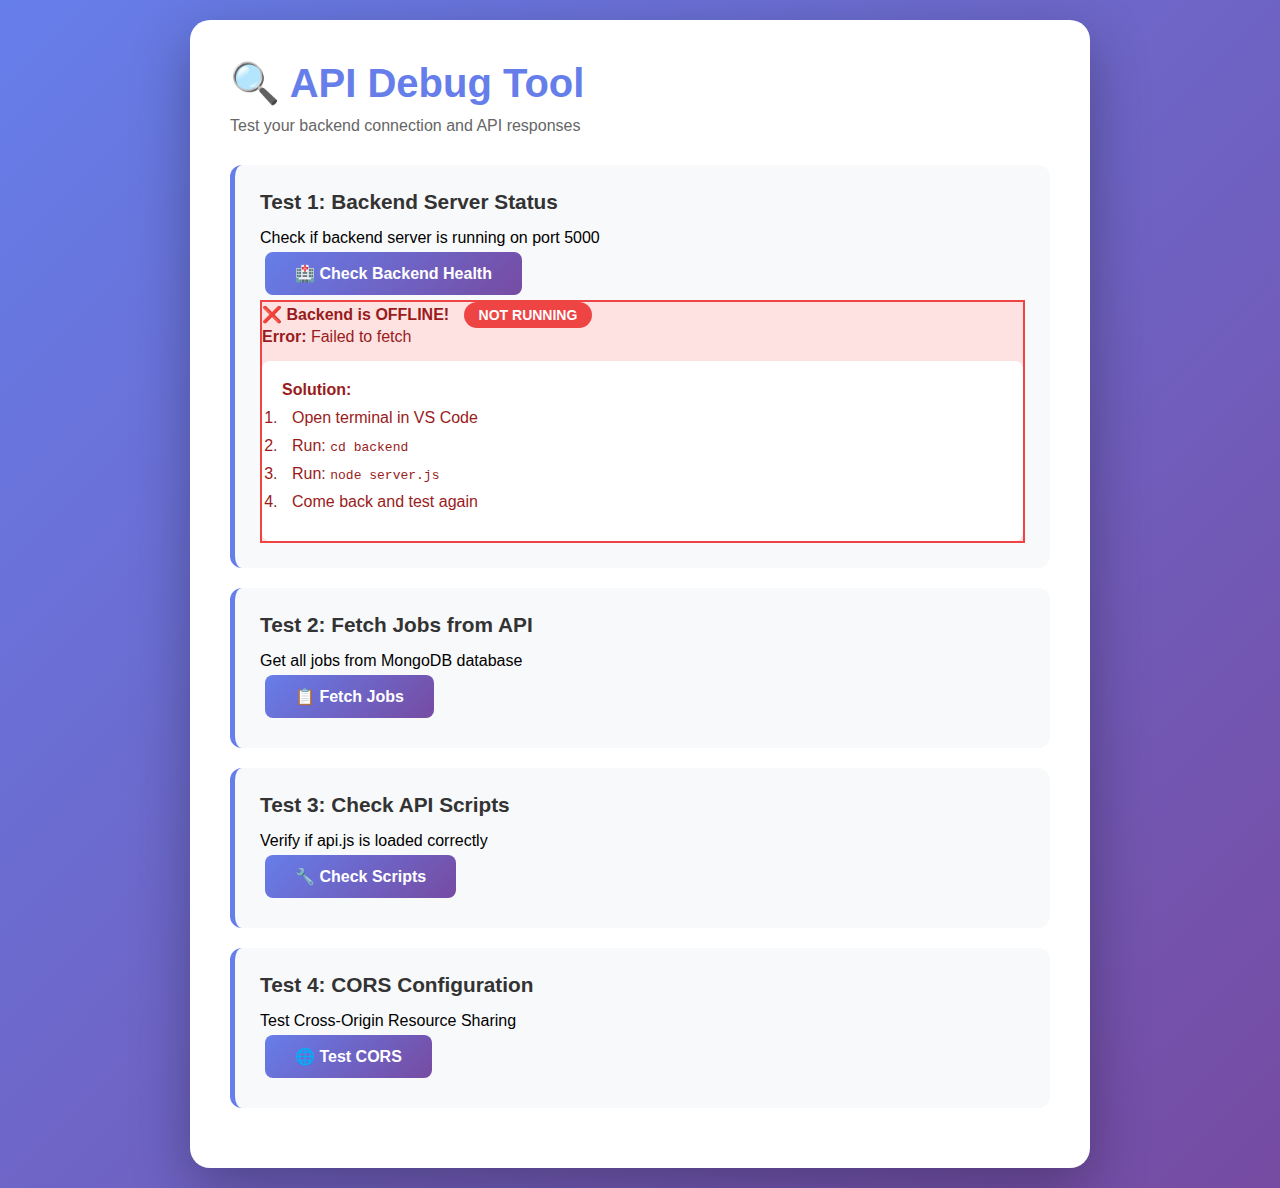
<file: debug.html>
<!DOCTYPE html>
<html lang="en">
<head>
    <meta charset="UTF-8">
    <meta name="viewport" content="width=device-width, initial-scale=1.0">
    <title>Debug - API Connection Test</title>
    <style>
        * { margin: 0; padding: 0; box-sizing: border-box; }
        body {
            font-family: 'Segoe UI', Tahoma, Geneva, Verdana, sans-serif;
            background: linear-gradient(135deg, #667eea 0%, #764ba2 100%);
            min-height: 100vh;
            padding: 20px;
        }
        .container {
            max-width: 900px;
            margin: 0 auto;
            background: white;
            border-radius: 20px;
            padding: 40px;
            box-shadow: 0 20px 60px rgba(0,0,0,0.3);
        }
        h1 {
            color: #667eea;
            margin-bottom: 10px;
            font-size: 2.5em;
        }
        .subtitle {
            color: #666;
            margin-bottom: 30px;
        }
        .test-section {
            background: #f8f9fa;
            padding: 25px;
            border-radius: 12px;
            margin: 20px 0;
            border-left: 5px solid #667eea;
        }
        .test-section h2 {
            color: #333;
            margin-bottom: 15px;
            font-size: 1.3em;
        }
        button {
            background: linear-gradient(135deg, #667eea 0%, #764ba2 100%);
            color: white;
            border: none;
            padding: 12px 30px;
            border-radius: 8px;
            cursor: pointer;
            font-size: 16px;
            font-weight: 600;
            transition: transform 0.2s, box-shadow 0.2s;
            margin: 5px;
        }
        button:hover {
            transform: translateY(-2px);
            box-shadow: 0 5px 15px rgba(102, 126, 234, 0.4);
        }
        button:active {
            transform: translateY(0);
        }
        .result {
            margin-top: 15px;
            padding: 15px;
            border-radius: 8px;
            font-family: 'Courier New', monospace;
            font-size: 14px;
        }
        .success {
            background: #d1fae5;
            border: 2px solid #10b981;
            color: #065f46;
        }
        .error {
            background: #fee2e2;
            border: 2px solid #ef4444;
            color: #991b1b;
        }
        .info {
            background: #dbeafe;
            border: 2px solid #3b82f6;
            color: #1e40af;
        }
        pre {
            background: #1e293b;
            color: #e2e8f0;
            padding: 15px;
            border-radius: 8px;
            overflow-x: auto;
            margin-top: 10px;
            font-size: 13px;
        }
        .status-badge {
            display: inline-block;
            padding: 5px 15px;
            border-radius: 20px;
            font-size: 14px;
            font-weight: 600;
            margin-left: 10px;
        }
        .status-online {
            background: #10b981;
            color: white;
        }
        .status-offline {
            background: #ef4444;
            color: white;
        }
        .loading {
            display: inline-block;
            width: 20px;
            height: 20px;
            border: 3px solid #f3f3f3;
            border-top: 3px solid #667eea;
            border-radius: 50%;
            animation: spin 1s linear infinite;
            margin-left: 10px;
        }
        @keyframes spin {
            0% { transform: rotate(0deg); }
            100% { transform: rotate(360deg); }
        }
        .step-list {
            background: white;
            padding: 20px;
            border-radius: 8px;
            margin-top: 15px;
        }
        .step-list li {
            margin: 10px 0;
            padding-left: 10px;
        }
    </style>
</head>
<body>
    <div class="container">
        <h1>🔍 API Debug Tool</h1>
        <p class="subtitle">Test your backend connection and API responses</p>

        <!-- Test 1: Backend Health -->
        <div class="test-section">
            <h2>Test 1: Backend Server Status</h2>
            <p>Check if backend server is running on port 5000</p>
            <button onclick="testBackendHealth()">🏥 Check Backend Health</button>
            <div id="health-result"></div>
        </div>

        <!-- Test 2: Fetch Jobs -->
        <div class="test-section">
            <h2>Test 2: Fetch Jobs from API</h2>
            <p>Get all jobs from MongoDB database</p>
            <button onclick="testFetchJobs()">📋 Fetch Jobs</button>
            <div id="jobs-result"></div>
        </div>

        <!-- Test 3: API Scripts Loaded -->
        <div class="test-section">
            <h2>Test 3: Check API Scripts</h2>
            <p>Verify if api.js is loaded correctly</p>
            <button onclick="checkScripts()">🔧 Check Scripts</button>
            <div id="scripts-result"></div>
        </div>

        <!-- Test 4: CORS Test -->
        <div class="test-section">
            <h2>Test 4: CORS Configuration</h2>
            <p>Test Cross-Origin Resource Sharing</p>
            <button onclick="testCORS()">🌐 Test CORS</button>
            <div id="cors-result"></div>
        </div>
    </div>

    <script src="js/api.js"></script>
    <script>
        const API_URL = 'http://localhost:5000/api';

        // Test 1: Backend Health
        async function testBackendHealth() {
            const resultDiv = document.getElementById('health-result');
            resultDiv.innerHTML = '<div class="info">Testing...<span class="loading"></span></div>';
            
            try {
                const response = await fetch(`${API_URL}/health`);
                const data = await response.json();
                
                if (response.ok) {
                    resultDiv.innerHTML = `
                        <div class="success">
                            <strong>✅ Backend is ONLINE!</strong>
                            <span class="status-badge status-online">RUNNING</span>
                            <pre>${JSON.stringify(data, null, 2)}</pre>
                        </div>
                    `;
                } else {
                    throw new Error('Backend returned error');
                }
            } catch (error) {
                resultDiv.innerHTML = `
                    <div class="error">
                        <strong>❌ Backend is OFFLINE!</strong>
                        <span class="status-badge status-offline">NOT RUNNING</span>
                        <p><strong>Error:</strong> ${error.message}</p>
                        <div class="step-list">
                            <p><strong>Solution:</strong></p>
                            <ol>
                                <li>Open terminal in VS Code</li>
                                <li>Run: <code>cd backend</code></li>
                                <li>Run: <code>node server.js</code></li>
                                <li>Come back and test again</li>
                            </ol>
                        </div>
                    </div>
                `;
            }
        }

        // Test 2: Fetch Jobs
        async function testFetchJobs() {
            const resultDiv = document.getElementById('jobs-result');
            resultDiv.innerHTML = '<div class="info">Fetching jobs...<span class="loading"></span></div>';
            
            try {
                const response = await fetch(`${API_URL}/jobs`);
                const data = await response.json();
                
                if (response.ok && data.success) {
                    const jobsList = data.data.map((job, i) => 
                        `${i + 1}. ${job.title} - ${job.location}`
                    ).join('\n');
                    
                    resultDiv.innerHTML = `
                        <div class="success">
                            <strong>✅ Jobs Fetched Successfully!</strong>
                            <p><strong>Total Jobs:</strong> ${data.count}</p>
                            <pre>${jobsList}</pre>
                            <details>
                                <summary style="cursor: pointer; margin-top: 10px; font-weight: 600;">View Full Response</summary>
                                <pre>${JSON.stringify(data, null, 2)}</pre>
                            </details>
                        </div>
                    `;
                } else {
                    throw new Error(data.error || 'Failed to fetch jobs');
                }
            } catch (error) {
                resultDiv.innerHTML = `
                    <div class="error">
                        <strong>❌ Failed to Fetch Jobs!</strong>
                        <p><strong>Error:</strong> ${error.message}</p>
                        <p>Make sure backend is running and database is seeded.</p>
                    </div>
                `;
            }
        }

        // Test 3: Check Scripts
        function checkScripts() {
            const resultDiv = document.getElementById('scripts-result');
            
            const checks = {
                'JobAPI': typeof JobAPI !== 'undefined',
                'ApplicationAPI': typeof ApplicationAPI !== 'undefined',
                'ContactAPI': typeof ContactAPI !== 'undefined',
                'HealthAPI': typeof HealthAPI !== 'undefined',
                'API_BASE_URL': typeof API_BASE_URL !== 'undefined'
            };
            
            const allLoaded = Object.values(checks).every(v => v);
            
            const checksList = Object.entries(checks).map(([name, loaded]) => 
                `${loaded ? '✅' : '❌'} ${name}: ${loaded ? 'Loaded' : 'Not Found'}`
            ).join('\n');
            
            if (allLoaded) {
                resultDiv.innerHTML = `
                    <div class="success">
                        <strong>✅ All API Scripts Loaded!</strong>
                        <pre>${checksList}</pre>
                        <p style="margin-top: 10px;"><strong>API Base URL:</strong> ${API_BASE_URL}</p>
                    </div>
                `;
            } else {
                resultDiv.innerHTML = `
                    <div class="error">
                        <strong>❌ Some Scripts Missing!</strong>
                        <pre>${checksList}</pre>
                        <p>Make sure api.js is included in your HTML file.</p>
                    </div>
                `;
            }
        }

        // Test 4: CORS Test
        async function testCORS() {
            const resultDiv = document.getElementById('cors-result');
            resultDiv.innerHTML = '<div class="info">Testing CORS...<span class="loading"></span></div>';
            
            try {
                const response = await fetch(`${API_URL}/health`, {
                    method: 'GET',
                    headers: {
                        'Content-Type': 'application/json'
                    }
                });
                
                const corsHeaders = {
                    'Access-Control-Allow-Origin': response.headers.get('Access-Control-Allow-Origin'),
                    'Access-Control-Allow-Methods': response.headers.get('Access-Control-Allow-Methods'),
                    'Access-Control-Allow-Headers': response.headers.get('Access-Control-Allow-Headers')
                };
                
                resultDiv.innerHTML = `
                    <div class="success">
                        <strong>✅ CORS is Working!</strong>
                        <p>Backend is accepting requests from this origin.</p>
                        <details>
                            <summary style="cursor: pointer; margin-top: 10px; font-weight: 600;">View CORS Headers</summary>
                            <pre>${JSON.stringify(corsHeaders, null, 2)}</pre>
                        </details>
                    </div>
                `;
            } catch (error) {
                resultDiv.innerHTML = `
                    <div class="error">
                        <strong>❌ CORS Error!</strong>
                        <p><strong>Error:</strong> ${error.message}</p>
                        <p>Backend might be blocking requests from this origin.</p>
                    </div>
                `;
            }
        }

        // Auto-run tests on page load
        window.onload = () => {
            console.log('🔍 Debug page loaded');
            testBackendHealth();
        };
    </script>
</body>
</html>
</file>
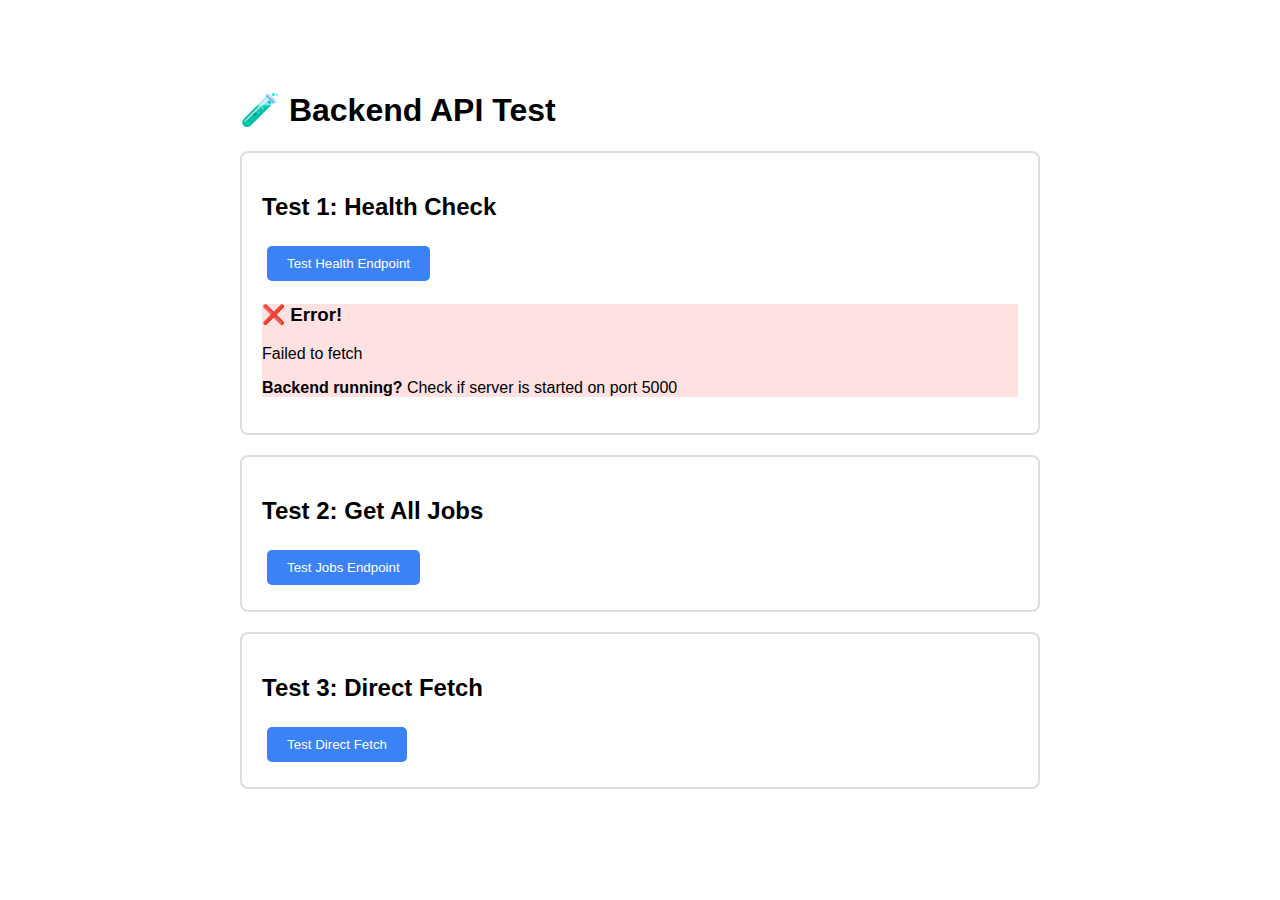
<file: test-api.html>
<!DOCTYPE html>
<html lang="en">
<head>
    <meta charset="UTF-8">
    <meta name="viewport" content="width=device-width, initial-scale=1.0">
    <title>API Test</title>
    <style>
        body {
            font-family: Arial, sans-serif;
            max-width: 800px;
            margin: 50px auto;
            padding: 20px;
        }
        .test-box {
            border: 2px solid #ddd;
            padding: 20px;
            margin: 20px 0;
            border-radius: 8px;
        }
        .success { border-color: #10b981; background: #d1fae5; }
        .error { border-color: #ef4444; background: #fee2e2; }
        button {
            background: #3b82f6;
            color: white;
            padding: 10px 20px;
            border: none;
            border-radius: 5px;
            cursor: pointer;
            margin: 5px;
        }
        button:hover { background: #2563eb; }
        pre {
            background: #f3f4f6;
            padding: 15px;
            border-radius: 5px;
            overflow-x: auto;
        }
    </style>
</head>
<body>
    <h1>🧪 Backend API Test</h1>
    
    <div class="test-box">
        <h2>Test 1: Health Check</h2>
        <button onclick="testHealth()">Test Health Endpoint</button>
        <div id="health-result"></div>
    </div>

    <div class="test-box">
        <h2>Test 2: Get All Jobs</h2>
        <button onclick="testJobs()">Test Jobs Endpoint</button>
        <div id="jobs-result"></div>
    </div>

    <div class="test-box">
        <h2>Test 3: Direct Fetch</h2>
        <button onclick="testDirectFetch()">Test Direct Fetch</button>
        <div id="fetch-result"></div>
    </div>

    <script>
        const API_URL = 'http://localhost:5000/api';

        async function testHealth() {
            const resultDiv = document.getElementById('health-result');
            resultDiv.innerHTML = '<p>Testing...</p>';
            
            try {
                const response = await fetch(`${API_URL}/health`);
                const data = await response.json();
                
                resultDiv.innerHTML = `
                    <div class="success">
                        <h3>✅ Success!</h3>
                        <pre>${JSON.stringify(data, null, 2)}</pre>
                    </div>
                `;
            } catch (error) {
                resultDiv.innerHTML = `
                    <div class="error">
                        <h3>❌ Error!</h3>
                        <p>${error.message}</p>
                        <p><strong>Backend running?</strong> Check if server is started on port 5000</p>
                    </div>
                `;
            }
        }

        async function testJobs() {
            const resultDiv = document.getElementById('jobs-result');
            resultDiv.innerHTML = '<p>Testing...</p>';
            
            try {
                const response = await fetch(`${API_URL}/jobs`);
                const data = await response.json();
                
                resultDiv.innerHTML = `
                    <div class="success">
                        <h3>✅ Success!</h3>
                        <p><strong>Jobs found:</strong> ${data.count}</p>
                        <pre>${JSON.stringify(data, null, 2)}</pre>
                    </div>
                `;
            } catch (error) {
                resultDiv.innerHTML = `
                    <div class="error">
                        <h3>❌ Error!</h3>
                        <p>${error.message}</p>
                    </div>
                `;
            }
        }

        async function testDirectFetch() {
            const resultDiv = document.getElementById('fetch-result');
            resultDiv.innerHTML = '<p>Testing direct connection...</p>';
            
            try {
                // Test if we can reach the server at all
                const response = await fetch('http://localhost:5000/api/health', {
                    method: 'GET',
                    headers: {
                        'Content-Type': 'application/json'
                    }
                });
                
                if (!response.ok) {
                    throw new Error(`HTTP ${response.status}: ${response.statusText}`);
                }
                
                const data = await response.json();
                
                resultDiv.innerHTML = `
                    <div class="success">
                        <h3>✅ Direct Fetch Success!</h3>
                        <p><strong>Status:</strong> ${response.status}</p>
                        <p><strong>Response:</strong></p>
                        <pre>${JSON.stringify(data, null, 2)}</pre>
                    </div>
                `;
            } catch (error) {
                resultDiv.innerHTML = `
                    <div class="error">
                        <h3>❌ Connection Failed!</h3>
                        <p><strong>Error:</strong> ${error.message}</p>
                        <p><strong>Possible causes:</strong></p>
                        <ul>
                            <li>Backend server is not running</li>
                            <li>Backend is running on a different port</li>
                            <li>CORS is blocking the request</li>
                            <li>Firewall is blocking port 5000</li>
                        </ul>
                        <p><strong>Solution:</strong> Open terminal and run:</p>
                        <pre>cd backend
node server.js</pre>
                    </div>
                `;
            }
        }

        // Auto-run health check on page load
        window.onload = () => {
            console.log('Testing backend connection...');
            testHealth();
        };
    </script>
</body>
</html>
</file>
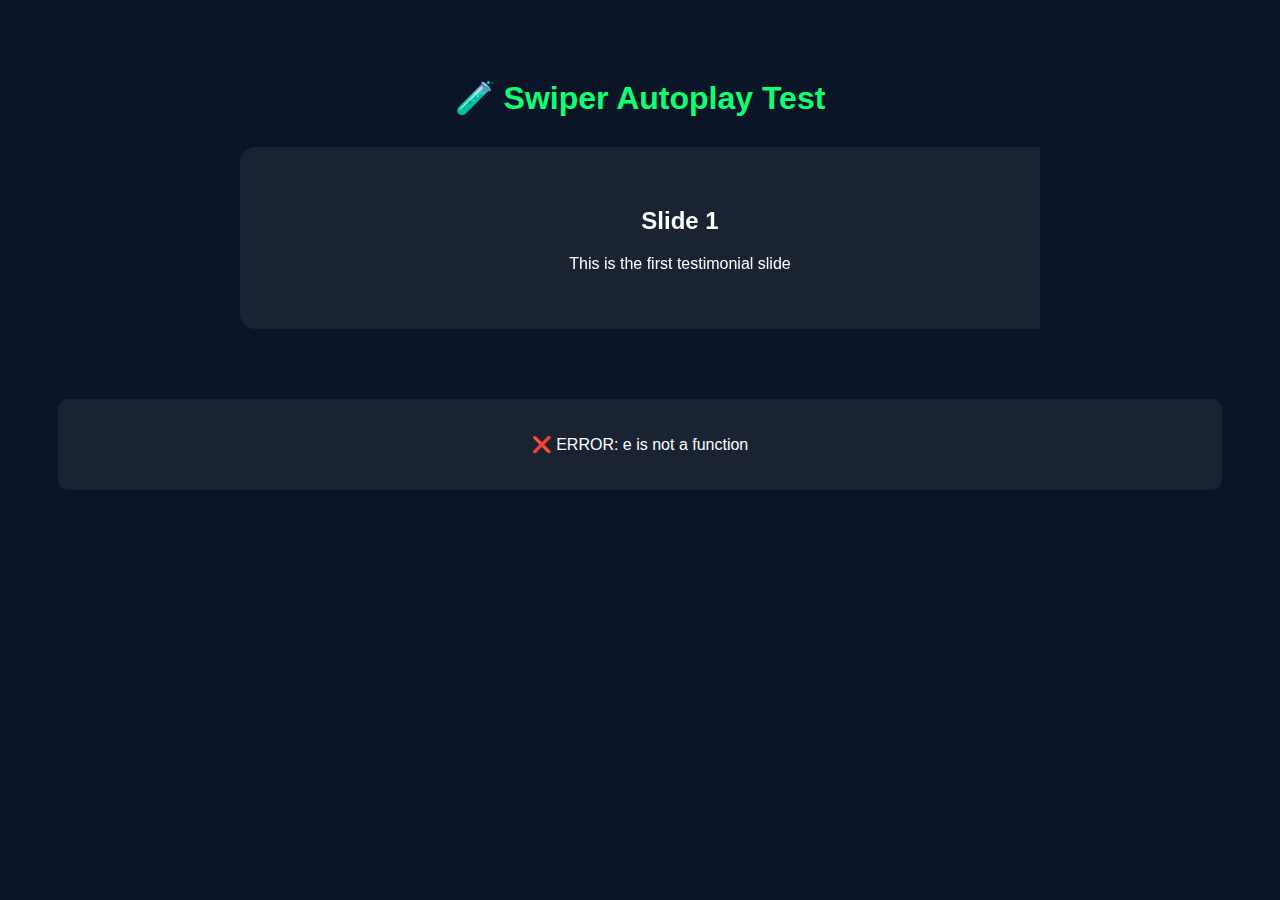
<file: test-swiper.html>
<!DOCTYPE html>
<html lang="en">
<head>
    <meta charset="UTF-8">
    <meta name="viewport" content="width=device-width, initial-scale=1.0">
    <title>Swiper Test</title>
    <link rel="stylesheet" href="https://cdn.jsdelivr.net/npm/swiper@11/swiper-bundle.min.css">
    <style>
        body {
            background: #0a1628;
            color: white;
            font-family: Arial, sans-serif;
            padding: 50px;
        }
        
        .testimonials-swiper {
            position: relative;
            width: 100%;
            max-width: 800px;
            margin: 0 auto;
            overflow: hidden;
            padding-bottom: 50px;
        }
        
        .swiper-slide {
            background: #1a2332;
            padding: 40px;
            border-radius: 15px;
            text-align: center;
        }
        
        .swiper-pagination-bullet {
            background: rgba(255, 255, 255, 0.5);
            width: 12px;
            height: 12px;
        }
        
        .swiper-pagination-bullet-active {
            background: #0fff73;
            width: 14px;
            height: 14px;
        }
        
        h1 {
            text-align: center;
            color: #0fff73;
            margin-bottom: 30px;
        }
        
        .status {
            text-align: center;
            margin-top: 20px;
            padding: 20px;
            background: #1a2332;
            border-radius: 10px;
        }
    </style>
</head>
<body>
    <h1>🧪 Swiper Autoplay Test</h1>
    
    <div class="swiper testimonials-swiper">
        <div class="swiper-wrapper">
            <div class="swiper-slide">
                <h2>Slide 1</h2>
                <p>This is the first testimonial slide</p>
            </div>
            <div class="swiper-slide">
                <h2>Slide 2</h2>
                <p>This is the second testimonial slide</p>
            </div>
            <div class="swiper-slide">
                <h2>Slide 3</h2>
                <p>This is the third testimonial slide</p>
            </div>
        </div>
        <div class="swiper-pagination"></div>
    </div>
    
    <div class="status" id="status">
        <p>⏳ Initializing swiper...</p>
    </div>

    <script src="https://cdn.jsdelivr.net/npm/swiper@11/swiper-bundle.min.js"></script>
    <script>
        const statusDiv = document.getElementById('status');
        
        function updateStatus(message) {
            statusDiv.innerHTML = '<p>' + message + '</p>';
            console.log(message);
        }
        
        try {
            updateStatus('🔍 Checking if Swiper is loaded...');
            
            if (typeof Swiper === 'undefined') {
                updateStatus('❌ ERROR: Swiper library not loaded!');
            } else {
                updateStatus('✅ Swiper library loaded successfully');
                
                const swiper = new Swiper('.testimonials-swiper', {
                    modules: [Swiper.Autoplay, Swiper.Pagination],
                    slidesPerView: 1,
                    spaceBetween: 30,
                    loop: true,
                    speed: 600,
                    autoplay: {
                        delay: 3000,
                        disableOnInteraction: false,
                    },
                    pagination: {
                        el: '.swiper-pagination',
                        clickable: true,
                    },
                    on: {
                        init: function() {
                            updateStatus('✅ Swiper initialized! Total slides: ' + this.slides.length + '<br>▶️ Autoplay running: ' + this.autoplay.running + '<br>⏱️ Will change every 3 seconds');
                        },
                        slideChange: function() {
                            updateStatus('🔄 Slide changed to: ' + (this.realIndex + 1) + '<br>▶️ Autoplay is active');
                        }
                    }
                });
                
                // Force start autoplay after 100ms
                setTimeout(() => {
                    if (swiper.autoplay && !swiper.autoplay.running) {
                        swiper.autoplay.start();
                        updateStatus('🚀 Autoplay manually started!');
                    }
                }, 100);
            }
        } catch (error) {
            updateStatus('❌ ERROR: ' + error.message);
            console.error('Full error:', error);
        }
    </script>
</body>
</html>
</file>
